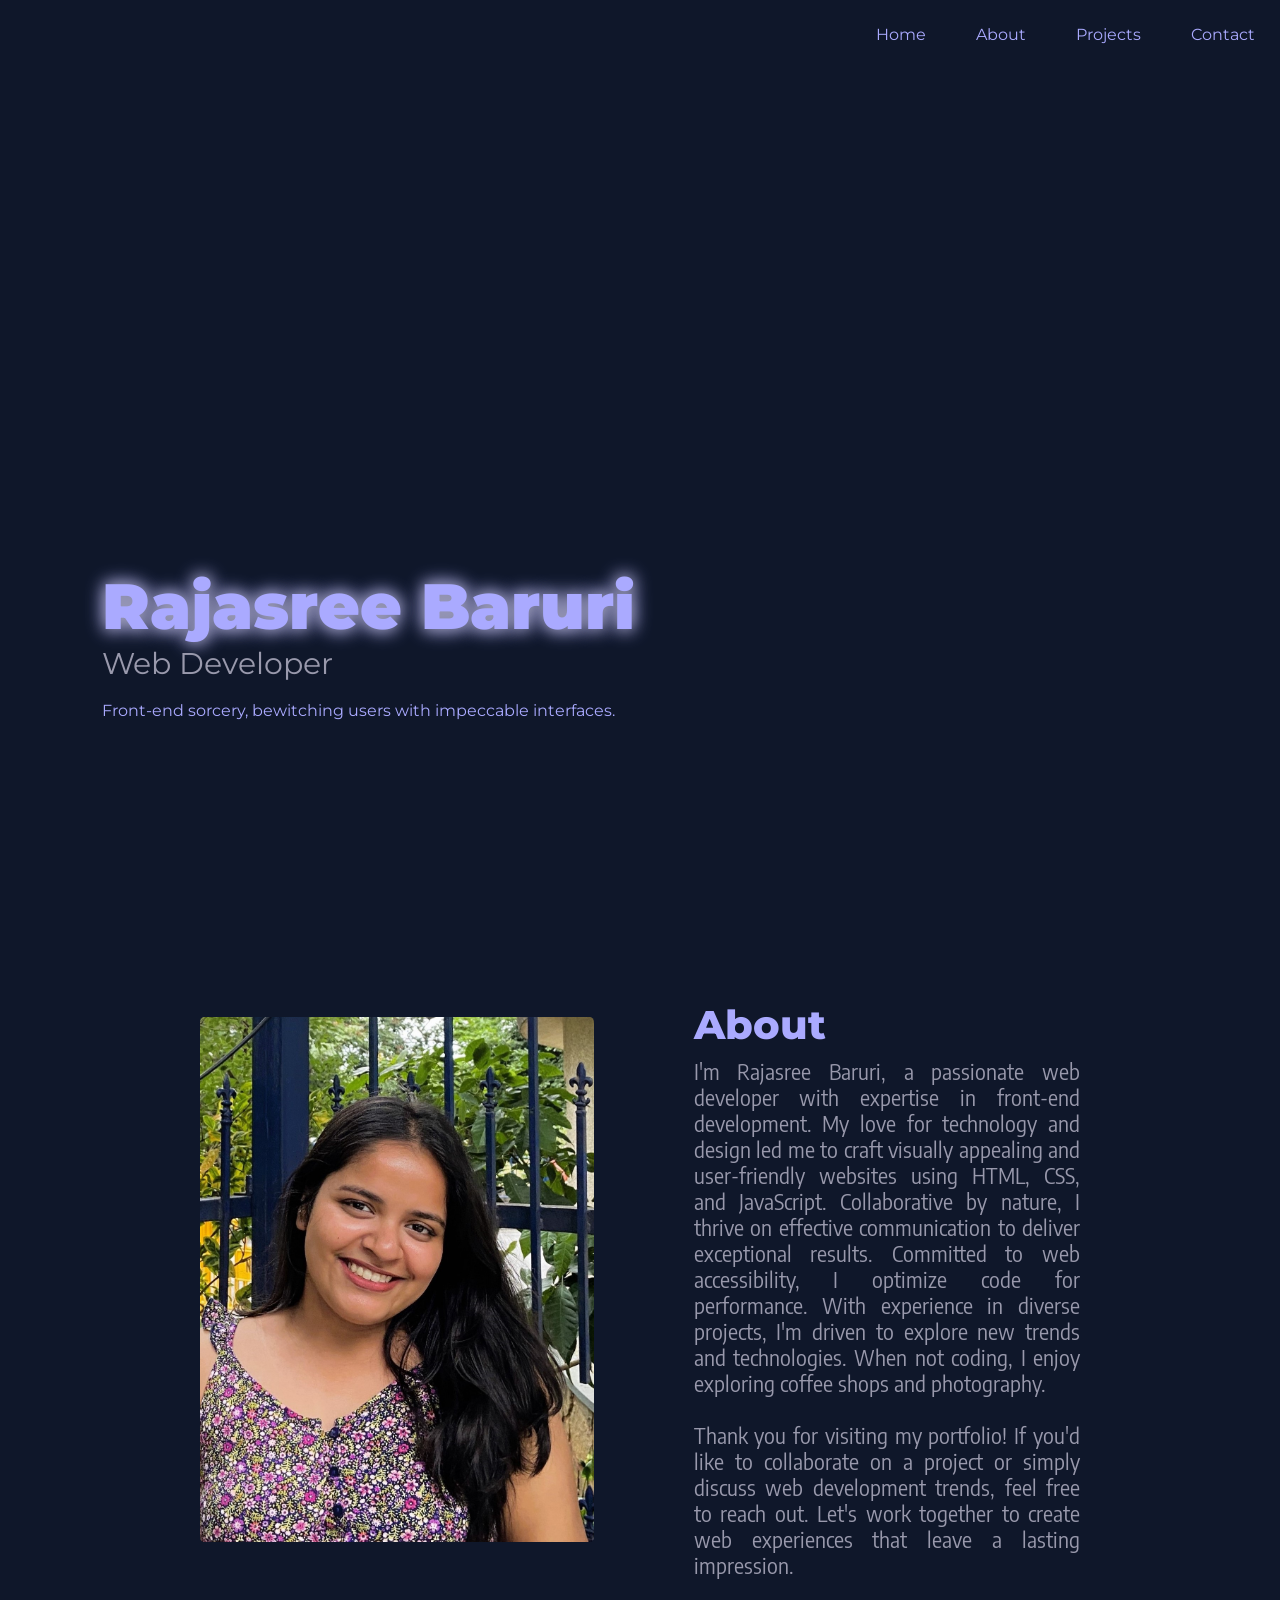
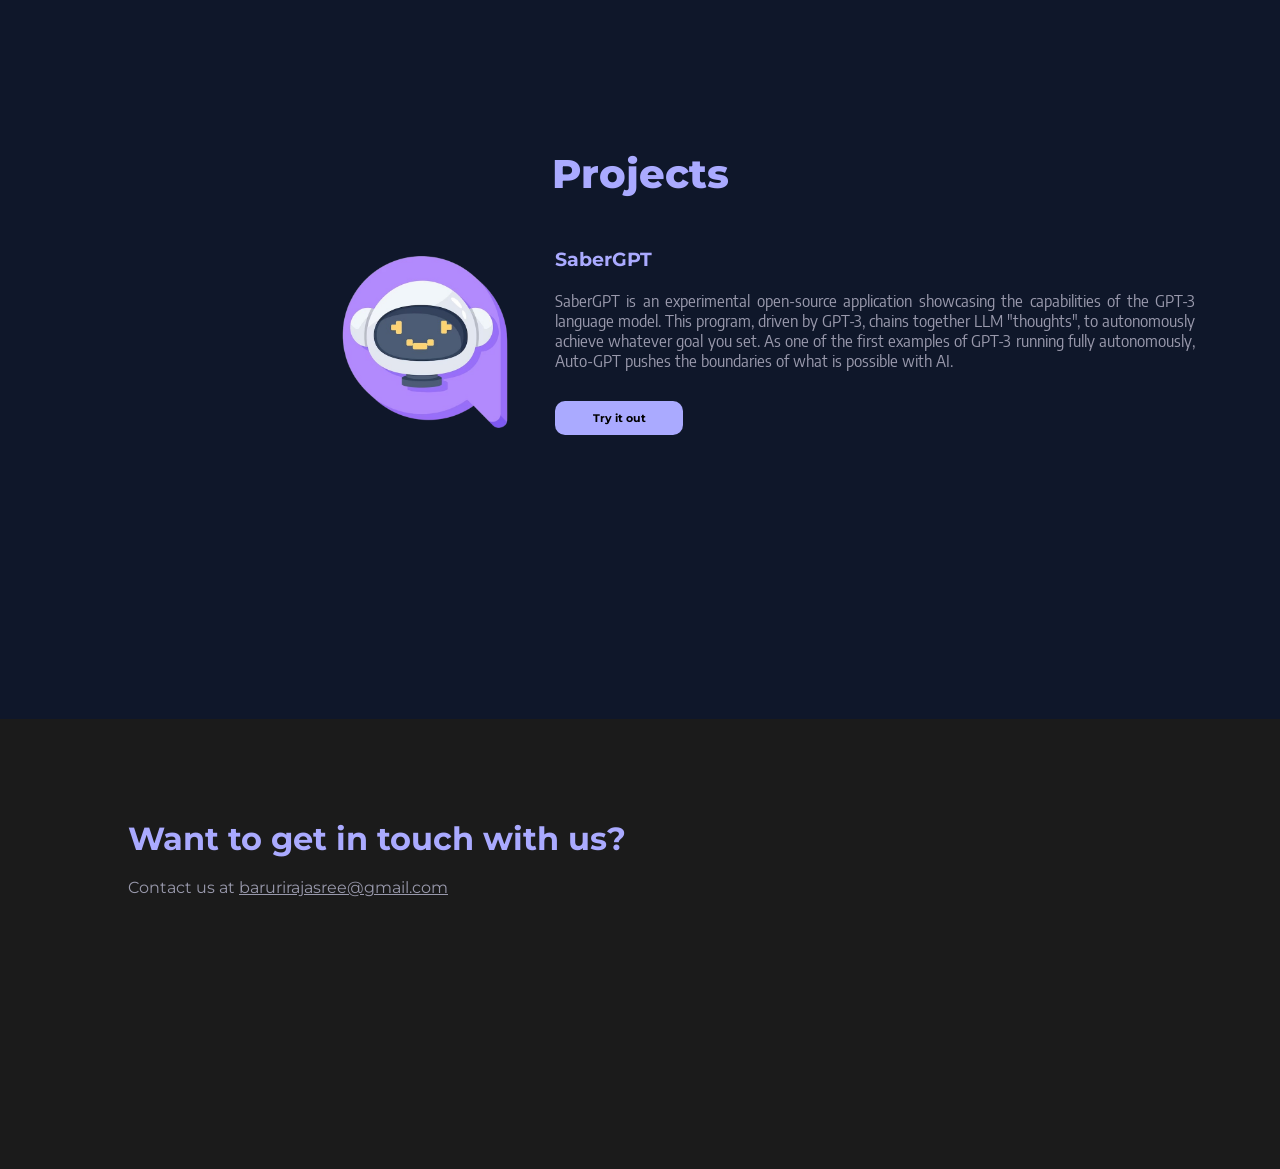
<file: home.html>
<!DOCTYPE html>
<html lang="en">
<head>
  <link rel="icon" type="image/png" href="icons8-blackhole-96.png" />
  <meta charset="UTF-8" />
  <meta http-equiv="X-UA-Compatible" content="IE=edge" />
  <meta name="viewport" content="width=device-width, initial-scale=1.0" />
  <link rel="stylesheet" href="home.css" />
  <link rel="icon" href="./android-chrome-512x512.png">
  <title>Rajasree Baruri</title>
</head>
<body>
  <header id="topnav">
    <div class="inner">
      <nav role="navigation">
        <ul>
          <li><a href="#home" class="nav-link">Home</a></li>
          <li><a href="#about" class="nav-link">About</a></li>
          <li><a href="#releases" class="nav-link">Projects</a></li>
          <li><a href="#contact" class="nav-link">Contact</a></li>
        </ul>
      </nav>
    </div>
  </header>
  <section class="banner" id="home">
    <canvas id="canvas"></canvas>
    <div class="banner-text-overlay">
      <div class="banner-text">
        <h1>Rajasree Baruri</h1>
        <h3>Web Developer</h3><br>
        <div id="wrap">
          <span id="blink">Front-end sorcery, bewitching users with impeccable interfaces.</span>
        </div>
      </div>
    </div>
    <div class="scroll-down"><span></span></div>
  </section>
  <section class="intro" id="about">
    <img src="./profile2.jpeg" alt="profile" class="profile-image" />
    <div class="intro-container">
    <h1>About</h1>
    <p>
      I'm Rajasree Baruri, a passionate web developer with expertise in front-end development. My love for technology and design led me to craft visually appealing and user-friendly websites using HTML, CSS, and JavaScript. Collaborative by nature, I thrive on effective communication to deliver exceptional results. Committed to web accessibility, I optimize code for performance. With experience in diverse projects, I'm driven to explore new trends and technologies. When not coding, I enjoy exploring coffee shops and photography. 
      <br>
      <br>
      Thank you for visiting my portfolio! If you'd like to collaborate on a project or simply discuss web development trends, feel free to reach out. Let's work together to create web experiences that leave a lasting impression.
    </p>
  </div>
  </section>
  <section class="info" id="releases">
  <h1 class="pro-head">Projects</h1>
    <div class="para">
      <img src="./purple-white-illustration-robot-with-speech-bubble-saying-tweet_9206-7886-removebg.png" alt="saber" class="image-resize" />
      <div class="p1">        
        <h3>SaberGPT</h3>
        <p>
          SaberGPT is an experimental open-source application showcasing the
          capabilities of the GPT-3 language model. This program, driven by
          GPT-3, chains together LLM "thoughts", to autonomously achieve
          whatever goal you set. As one of the first examples of GPT-3 running
          fully autonomously, Auto-GPT pushes the boundaries of what is
          possible with AI.
        </p>
        <button class="btn"><a href="https://horizon-ai.vercel.app/" target="_blank">Try it out</a></button>
      </div>
    </div>
  </section>
</article>
</div>
</section>

  <footer>
    <div class="footer" id="contact">
      <h1>Want to get in touch with us?</h1>
      <br>
      <p>Contact us at <a href="mailto:barurirajasree@gmail.com" style="color: rgb(153, 153, 172);">barurirajasree@gmail.com</a></p>
    </div>
  </footer>
</html>
</file>
<file: home.css>
@import url('https://fonts.googleapis.com/css?family=Montserrat:300,400,600,700,800');
@import url('https://fonts.googleapis.com/css2?family=Encode+Sans+Semi+Condensed:wght@400;500;700&display=swap');


html,
body {
  padding: 0;
  margin: 0;
  font-family: 'Montserrat', sans-serif;
  scroll-behavior: smooth;
}

/* Hide the default scroll bar */
body::-webkit-scrollbar {
  width: 0.0em;
  background-color: transparent;
}

/* Add custom styling to the scroll bar track */
body::-webkit-scrollbar-track {
  background-color: transparent;
}

/* Add custom styling to the scroll bar thumb */
body::-webkit-scrollbar-thumb {
  background-color: transparent;
}


.banner {
  width: 100%;
  height: 100vh;
  height: calc(var(--vh, 1vh) * 100);
  overflow: hidden;
  position: relative;
  object-fit: cover;
  background-size: cover;
  display: block;
  background-position: 50% 50%;
}

.banner h1{
  font-size: 70px;
  font-weight: 900;
  color: #aaf;
}
.banner h3{
  font-size: 30px;
  color: rgb(153, 153, 172);
}

.banner-text-overlay {
  position: absolute;
  left: 8vw;
  bottom: calc(var(--vh, 1vh) * 20);
  z-index: 7;
  display: block;
}
.banner-text h1 {
  font-size: 4rem;
  color: #aaf;
  text-align: center;
  text-shadow: 0 0 15px rgb(153, 153, 172), 0 0 20px #aaf;
  animation: glow 1s ease-in-out infinite alternate;
}

@keyframes glow {
  from {
    text-shadow: 0 0 15px rgb(153, 153, 172), 0 0 20px #aaf;
  }
  to {
    text-shadow: 0 0 20px #aaf;
  }
}
#canvas {
  background-color: #0f172a;
  width: 100%;
  height: 100%;
}
#wrap{
  color: #aaf;
}
#blink:after {
  content:"|";
  opacity: 0;
  animation: cursor 1s infinite;
  }
@keyframes cursor {
  0% {
    opacity: 0;
  }
  40% {
    opacity: 1;
  }
  50% {
    opacity: 0;
  }
  90% {
    opacity: 1;
  }
  100% {
    opacity: 0;
  }
}

.intro{
    background-color: #0f172a;
    text-align: justify;
    padding-left: 200px;
    padding-right: 200px;
    padding-top: 50px;
    display: flex;
    align-items: center;
}
.intro-container{
  padding-left: 100px;
}
.intro-container h1{
  color: #aaf;
}
.intro-container p{
  color: rgb(153, 153, 172);
}

.profile-image{
  width: 520px;
  height: 525px;
  border-radius: 1%;
  box-shadow:none;
  transition: box-shadow 0.3s ease;
  animation: glowing 2s infinite;
}

@keyframes glowing {
  0% {
    box-shadow: 0 0 20px #aaf;;
  }
  25% {
    box-shadow: 0 0 30px #aaf;;
  }
  50% {
    box-shadow: 0 0 30px #aaf;;
  }
  75% {
    box-shadow: 0 0 30px #aaf;;
  }
  100% {
    box-shadow: 0 0 20px #aaf;;
  }
}

/* Apply the glowing animation to the image-container */
.profile-image:hover {
  animation: glowing 1s infinite;
}

.intro h1{
    padding-top: 50px;
    padding-bottom: 10px;
    font-size: 2.5rem;
    font-weight: 800;
    font-family: 'Montserrat', sans-serif;
}

.intro p{
    font-size: 1.3rem;
    padding-bottom: 30px;
    font-family: 'Encode Sans Semi Condensed', sans-serif;
}


.info{
    background-color: #0f172a;
    padding: 25px;
    height: 600px;
    display: block;
    padding-top: 40px;
    padding-bottom: 70px;
  }
.pro-head{
    padding-top: 100px;
    font-size: 2.5rem;
    font-weight: 800;
    font-family: 'Montserrat', sans-serif;
    text-align: center;
    color: #aaf;

}

  .para{
    width: 900px;
    display: flex;
    justify-content: center;
    align-items: center;
    padding-left: 300px;
  }
  .p1{
    padding: 50px 30px 50px 30px;    
  }
  .p1 h3{
    padding-bottom: 20px;
    color: #aaf;
    font-weight: bold;
    
  }
  .p1 p{
    text-align: justify;
    font-size: 1 rem;
    font-family: 'Encode Sans Semi Condensed', sans-serif;
    color: rgb(153, 153, 172);
  }

  .btn{
    width: 20%;
    padding: 10px;
    margin-top: 30px;
    border-radius: 10px;
    border: none;
    background: #aaf;
    cursor: pointer;
    transition: .8s;
    color: white;
    font-size: 0.7rem;
  }
  .btn a{
    color: rgb(0, 0, 0);
    font-weight: bold;
    text-decoration: none;
  }
  .btn:hover{
    font-size: 0.9rem;
    text-decoration: underline;
  }
 
  .image-resize {
    width: 200px;
    height: 200px;
  }

  .btn-1{
    width: 20%;
    padding: 10px;
    margin-top: 30px;
    border-radius: 10px;
    border: none;
    cursor: pointer;
    transition: .8s;
    color: white;
    font-size: 0.7rem;
  }
  .btn-1 a{
    color: white;
    text-decoration: none;
  }
  .btn-1:hover{
    font-size: 0.9rem;
    text-decoration: underline;
  }

  
  ul, li, h1, h2, h3, h4, h5, h6, p, a {
    font-family: 'Montserrat', sans-serif;
    font-weight: 400;
    margin: 0;
    padding: 0;
  }
  .logo {
    display: inline-block;
    vertical-align: middle;
    padding-left: 80px;
  }
#img{
    position: absolute;
    padding-top: 24px;
    left: 60px;
}
  .inner {
    width: 100%;
    position: flex;
    margin: 0 auto;
  }
  
  header {
    position: fixed;
    background-color: #0f172a;
    width: 100%;
    z-index: 100;
  }
  
  body.header-fixed header {
    position: fixed;
    top: 0;
    right: 0;
    padding-top: 0;
    width: 100%;
  }
  
  li {
    list-style: none;
  }
  
  nav {
    overflow: hidden;
  }
  
  nav ul {
    float: right;
  }
  
  nav li {
    display: inline;
    float: left;
  }
  
  nav a {
    display: inline-block;
    color: #aaf;
    text-decoration: none;
    padding: 25px;
    transition: 0.3s all;
  }
  
  nav a:hover {
    text-decoration: underline;
  }
  
footer{
    background-color: #1b1b1b;
    height: 50vh;
   }
.footer{
    width: 80%;
    margin: 0 auto;
    color: rgb(153, 153, 172);
    padding: 100px 0 20px;
    font-family: 'Encode Sans Semi Condensed', sans-serif;
   }
footer h1{
  font-weight: bolder;
  color: #aaf;
}
</file>
